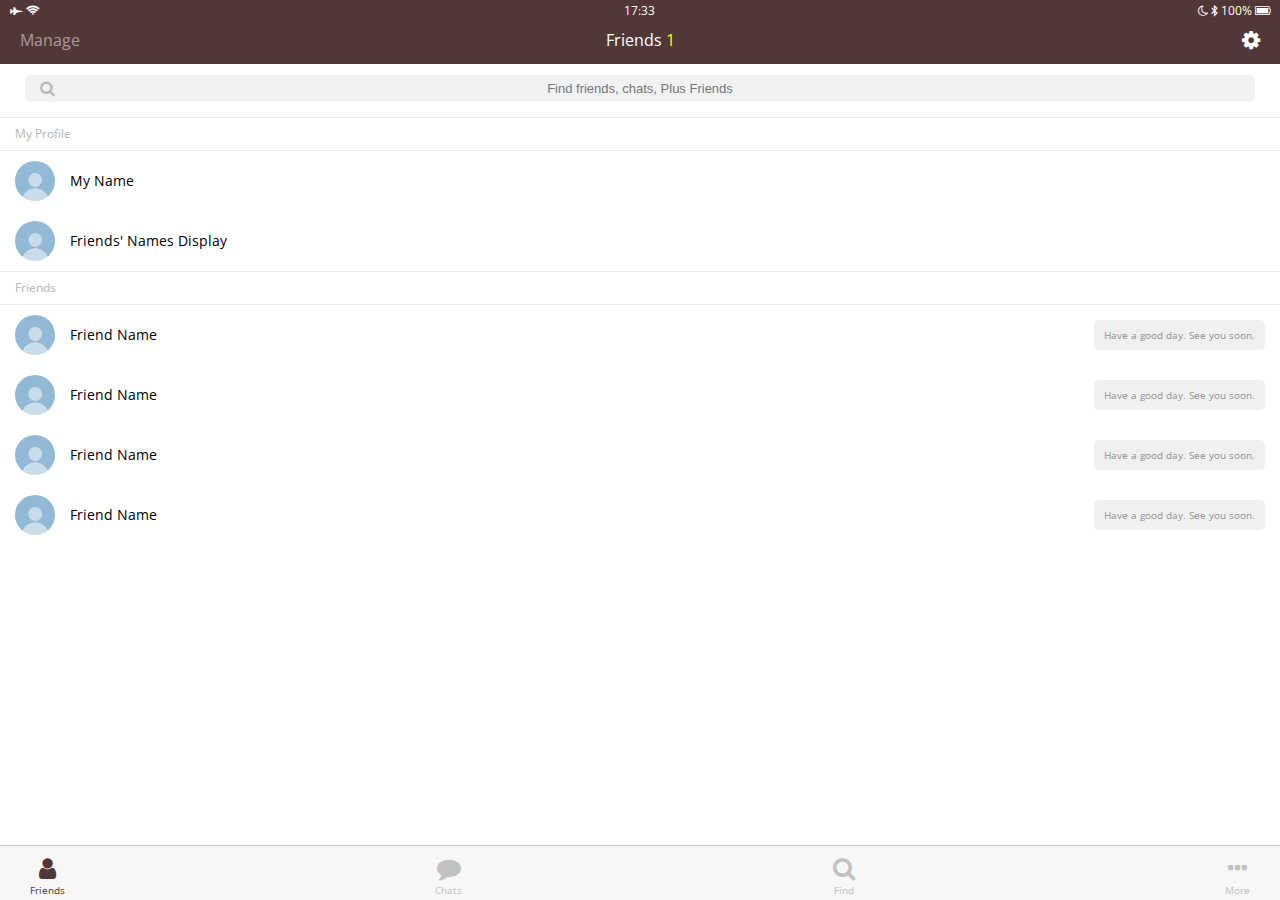
<file: kakao-ex/index.html>
<!doctype html>
<html lang="ko">
<head>
<meta charset="UTF-8">
<meta name="viewport" content="width=device-width, initial-scale=1.0">
  <meta http-equiv="X-UA-Compatible" content="ie=edge">
  <link rel="stylesheet" href="https://maxcdn.bootstrapcdn.com/font-awesome/4.7.0/css/font-awesome.min.css">
  <title>Friends!</title>
  <link rel="stylesheet" href="css/style.css">
</head>
<body>
  <header class="top-header">
    <div class="header__top">
      <div class="header__column">
        <i class="fa fa-fighter-jet"></i>
        <i class="fa fa-wifi"></i>
      </div>
      <div class="header__column">
        <span class="header__time">17:33</span>
      </div>
      <div class="header__column">
        <i class="fa fa-moon-o"></i>
        <i class="fa fa-bluetooth-b"></i>
        <span class="header__battery">100% <i class="fa fa-battery-full"></i></span>
      </div>
    </div>
    <div class="header__bottom">
      <div class="header__column">
        <span class="header__text">Manage</span>
      </div>
      <div class="header__column">
        <span class="header__text">Friends <span class="header__number">1</span></span>
      </div>
      <div class="header__column">
        <i class="fa fa-cog fa-lg"></i>
      </div>
    </div>
  </header>
  <main class="friends">
    <div class="search-bar">
      <i class="fa fa-search"></i>
      <input type="text" placeholder="Find friends, chats, Plus Friends">
    </div>
    <section class="friends__section">
      <header class="friends__section-header">
        <h6 class="friends__section-title">My Profile</h6>
      </header>
      <div class="friends__section-rows">
        <div class="friends__section-row">
            <img src="images/empty.jpg" alt="">
            <a href="profile.html" class="fiends__section-name">
              My Name
            </a>
        </div>
        <div class="friends__section-row">
          <img src="images/empty.jpg" alt="">
          <span class="fiends__section-name">Friends' Names Display</span>
        </div>
      </div>
    </section>
    <section class="friends__section">
      <header class="friends__section-header">
        <h6 class="friends__section-title">Friends</h6>
      </header>
      <div class="friends__section-rows">
        <div class="friends__section-row with-tagline">
          <div class="friends__section-column">
              <img src="images/empty.jpg" alt="">
              <span class="friends__section-name">Friend Name</span>
          </div>
          <span class="friends__section-tagline">
            Have a good day. See you soon.
          </span>
        </div>
		
		<div class="friends__section-row with-tagline">
          <div class="friends__section-column">
              <img src="images/empty.jpg" alt="">
              <span class="friends__section-name">Friend Name</span>
          </div>
          <span class="friends__section-tagline">
            Have a good day. See you soon.
          </span>
        </div>
		
		<div class="friends__section-row with-tagline">
          <div class="friends__section-column">
              <img src="images/empty.jpg" alt="">
              <span class="friends__section-name">Friend Name</span>
          </div>
          <span class="friends__section-tagline">
            Have a good day. See you soon.
          </span>
        </div>
		
		<div class="friends__section-row with-tagline">
          <div class="friends__section-column">
              <img src="images/empty.jpg" alt="">
              <span class="friends__section-name">Friend Name</span>
          </div>
          <span class="friends__section-tagline">
            Have a good day. See you soon.
          </span>
        </div>
		
      </div>
    </section>
  </main>
  <nav class="tab-bar">
    <a href="index.html" class="tab-bar__tab tab-bar__tab--selected">
      <i class="fa fa-user"></i>
      <span class="tab-bar__title">Friends</span>
    </a>
    <a href="chats.html" class="tab-bar__tab">
      <i class="fa fa-comment"></i>
      <span class="tab-bar__title">Chats</span>
    </a>
    <a href="find.html" class="tab-bar__tab">
      <i class="fa fa-search"></i>
      <span class="tab-bar__title">Find</span>
    </a>
    <a href="more.html" class="tab-bar__tab">
      <i class="fa fa-ellipsis-h"></i>
      <span class="tab-bar__title">More</span>
    </a>
  </nav>

</body>
</html>
</file>
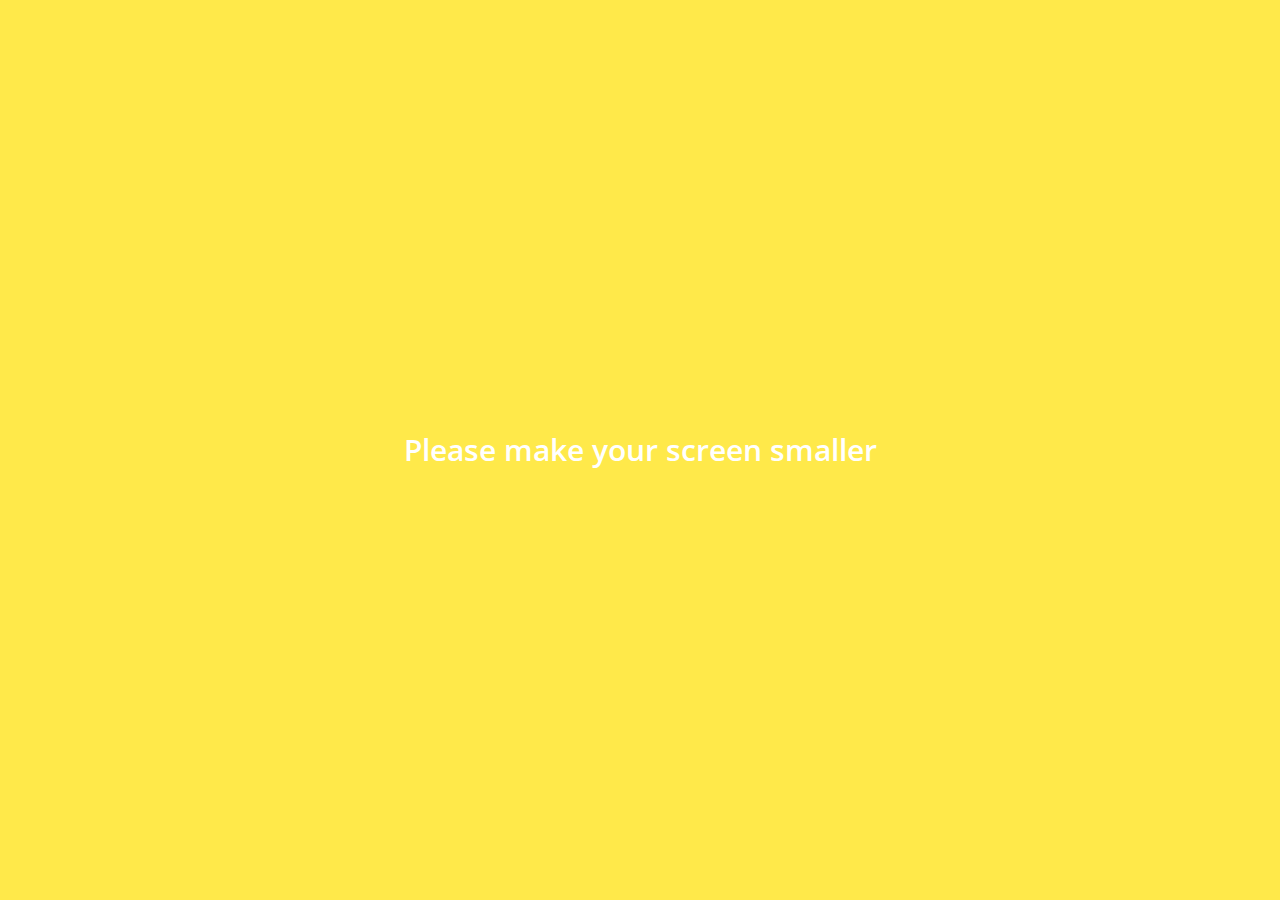
<file: kakao-ex/chat.html>
<!doctype html>
<html lang="ko">
<head>
<meta charset="UTF-8">
<meta name="viewport" content="width=device-width, initial-scale=1.0">
  <meta http-equiv="X-UA-Compatible" content="ie=edge">
  <link rel="stylesheet" href="https://maxcdn.bootstrapcdn.com/font-awesome/4.7.0/css/font-awesome.min.css">
  <title>Chat</title>
  <meta name="apple-mobile-web-app-capable" content="yes">
  <meta name="apple-mobile-web-app-status-bar-style" content="#ffe94a">
  <link rel="apple-touch-startup-image" href="https://s-media-cache-ak0.pinimg.com/736x/60/b0/a7/60b0a7ef623bc2487385bace5d68fc8c--material-wallpapers-android-fantastic-wallpapers.jpg">
  <link rel="stylesheet" href="css/style.css">
</head>
<body class="body-chat">
  <header class="top-header chat-header">
    <div class="header__top">
      <div class="header__column">
        <i class="fa fa-fighter-jet"></i>
        <i class="fa fa-wifi"></i>
      </div>
      <div class="header__column">
        <span class="header__time">17:33</span>
      </div>
      <div class="header__column">
        <i class="fa fa-moon-o"></i>
        <i class="fa fa-bluetooth-b"></i>
        <span class="header__battery">100% <i class="fa fa-battery-full"></i></span>
      </div>
    </div>
    <div class="header__bottom">
      <div class="header__column">
        <a href="chats.html">
          <i class="fa fa-chevron-left fa-lg"></i>
        </a>
      </div>
      <div class="header__column">
        <span class="header__text">Friend Name</span>
      </div>
      <div class="header__column">
        <i class="fa fa-search"></i>
        <i class="fa fa-bars"></i>
      </div>
    </div>
  </header>
  <main class="chat">
    <div class="date-divider">
      <span class="date-divider__text">Wednesday, April 12, 2018</span>
    </div>
    <div class="chat__message chat__message-from-me">
      <span class="chat__message-time">17:33</span>
	   <div class="chat__message-center">
		  <span class="chat__message-body">
			Hello! 
		  </span>
		   <span class="chat__message-body left">
			Hello! This is a test message. <br />Hello!
		  </span>
		   <span class="chat__message-body">
			This is a test message.
		  </span>
	  </div>
    </div>
    <div class="chat__message chat__message--to-me">
      <img src="images/empty.jpg" class="chat__message-avatar">
      <div class="chat__message-center">
        <h3 class="chat__message-username">Friend Name</h3>
        <span class="chat__message-body">
          And this is an answer
        </span>
		<span class="chat__message-body">
          And this is an answer And this is an answer
        </span>
		<span class="chat__message-body">
          And this is an answer
        </span>
      </div>
      <span class="chat__message-time">20:37</span>
    </div>
  </main>
  <div class="type-message">
    <i class="fa fa-plus fa-lg"></i>
    <div class="type-message__input">
      <input type="text">
      <i class="fa fa-smile-o fa-lg"></i>
      <span class="record-message">
        <i class="fa fa-microphone fa-lg"></i>
      </span>
    </div>
  </div>
  <div class="bigScreenText">
    <span>Please make your screen smaller</span>
  </div>
</body>
</html>
</file>
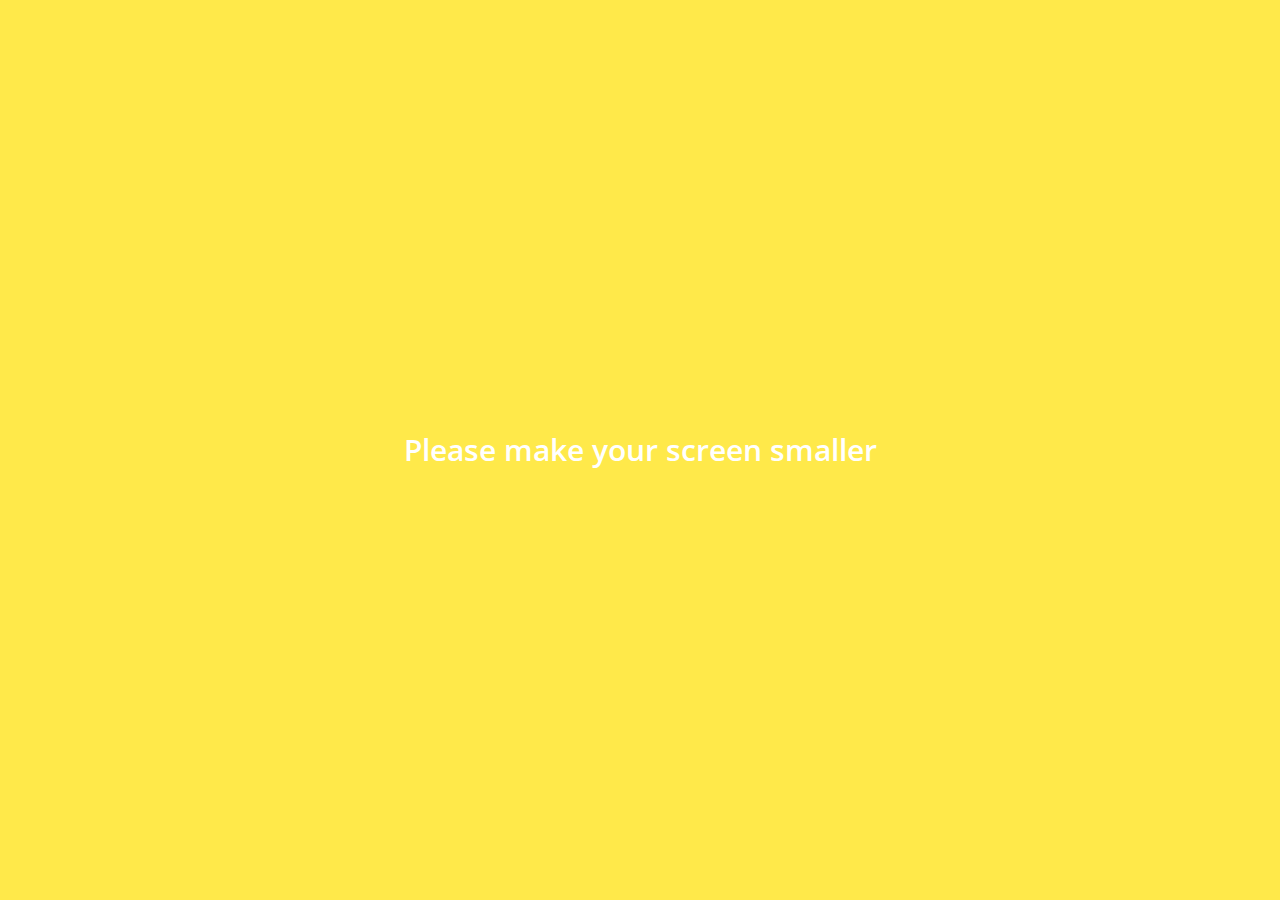
<file: kakao-ex/chats.html>
<!doctype html>
<html lang="ko">
<head>
<meta charset="UTF-8">
<meta name="viewport" content="width=device-width, initial-scale=1.0">
  <meta http-equiv="X-UA-Compatible" content="ie=edge">
  <link rel="stylesheet" href="https://maxcdn.bootstrapcdn.com/font-awesome/4.7.0/css/font-awesome.min.css">
  <title>Chats</title>
  <link rel="stylesheet" href="css/style.css">
</head>
<body>
  <header class="top-header">
    <div class="header__top">
      <div class="header__column">
        <i class="fa fa-fighter-jet"></i>
        <i class="fa fa-wifi"></i>
      </div>
      <div class="header__column">
        <span class="header__time">17:33</span>
      </div>
      <div class="header__column">
        <i class="fa fa-moon-o"></i>
        <i class="fa fa-bluetooth-b"></i>
        <span class="header__battery">100% <i class="fa fa-battery-full"></i></span>
      </div>
    </div>
    <div class="header__bottom">
      <div class="header__column">
        <span class="header__text">Edit</span>
      </div>
      <div class="header__column">
        <span class="header__text">Chats <i class="fa fa-caret-down"></i></span>
      </div>
      <div class="header__column">

      </div>
    </div>
  </header>
  <main class="chats">
    <div class="search-bar">
      <i class="fa fa-search"></i>
      <input type="text" placeholder="Find friends, chats, Plus Friends">
    </div>
    <ul class="chats__list">
      <li class="chats__chat">
        <a href="chat.html">
          <div class="chat__content">
            <img src="images/empty.jpg">
            <div class="chat__preview">
              <h3 class="chat__user">Friend Name</h3>
              <span class="chat__last-message">Hello! This is a test message!</span>
            </div>
          </div>
          <span class="chat__date-time">
            17:33
          </span>
        </a>
      </li>
      <li class="chats__chat">
        <a href="chat.html">
          <div class="chat__content">
            <img src="images/empty.jpg">
            <div class="chat__preview">
              <h3 class="chat__user">Friend Name</h3>
              <span class="chat__last-message">Hello! This is a test message!</span>
            </div>
          </div>
          <span class="chat__date-time">
            17:33
          </span>
        </a>
      </li>
      <li class="chats__chat">
        <a href="chat.html">
          <div class="chat__content">
            <img src="images/empty.jpg">
            <div class="chat__preview">
              <h3 class="chat__user">Friend Name</h3>
              <span class="chat__last-message">Hello! This is a test message!</span>
            </div>
          </div>
          <span class="chat__date-time">
            17:33
          </span>
        </a>
      </li>
      <li class="chats__chat">
        <a href="chat.html">
          <div class="chat__content">
            <img src="images/empty.jpg">
            <div class="chat__preview">
              <h3 class="chat__user">Friend Name</h3>
              <span class="chat__last-message">Hello! This is a test message!</span>
            </div>
          </div>
          <span class="chat__date-time">
            17:33
          </span>
        </a>
      </li>
      <li class="chats__chat">
        <a href="chat.html">
          <div class="chat__content">
            <img src="images/empty.jpg">
            <div class="chat__preview">
              <h3 class="chat__user">Friend Name</h3>
              <span class="chat__last-message">Hello! This is a test message!</span>
            </div>
          </div>
          <span class="chat__date-time">
            17:33
          </span>
        </a>
      </li>
      <li class="chats__chat">
        <a href="chat.html">
          <div class="chat__content">
            <img src="images/empty.jpg">
            <div class="chat__preview">
              <h3 class="chat__user">Friend Name</h3>
              <span class="chat__last-message">Hello! This is a test message!</span>
            </div>
          </div>
          <span class="chat__date-time">
            17:33
          </span>
        </a>
      </li>
        <li class="chats__chat">
          <a href="chat.html">
            <div class="chat__content">
              <img src="images/empty.jpg">
              <div class="chat__preview">
                <h3 class="chat__user">Friend Name</h3>
                <span class="chat__last-message">Hello! This is a test message!</span>
              </div>
            </div>
            <span class="chat__date-time">
              17:33
            </span>
          </a>
        </li>
        <li class="chats__chat">
          <a href="chat.html">
            <div class="chat__content">
              <img src="images/empty.jpg">
              <div class="chat__preview">
                <h3 class="chat__user">KakaoTalk</h3>
                <span class="chat__last-message">You logged into KakaoTalk PC</span>
              </div>
            </div>
            <span class="chat__date-time">
              Jul 29
            </span>
          </a>
        </li>
    </ul>
    <div class="chat-btn">
      <i class="fa fa-comment"></i>
    </div>
  </main>
  <nav class="tab-bar">
    <a href="index.html" class="tab-bar__tab">
      <i class="fa fa-user"></i>
      <span class="tab-bar__title">Friends</span>
    </a>
    <a href="chats.html" class="tab-bar__tab tab-bar__tab--selected">
      <i class="fa fa-comment"></i>
      <span class="tab-bar__title">Chats</span>
    </a>
    <a href="find.html" class="tab-bar__tab">
      <i class="fa fa-search"></i>
      <span class="tab-bar__title">Find</span>
    </a>
    <a href="more.html" class="tab-bar__tab">
      <i class="fa fa-ellipsis-h"></i>
      <span class="tab-bar__title">More</span>
    </a>
  </nav>
  <div class="bigScreenText">
    <span>Please make your screen smaller</span>
  </div>
</body>
</html>
</file>
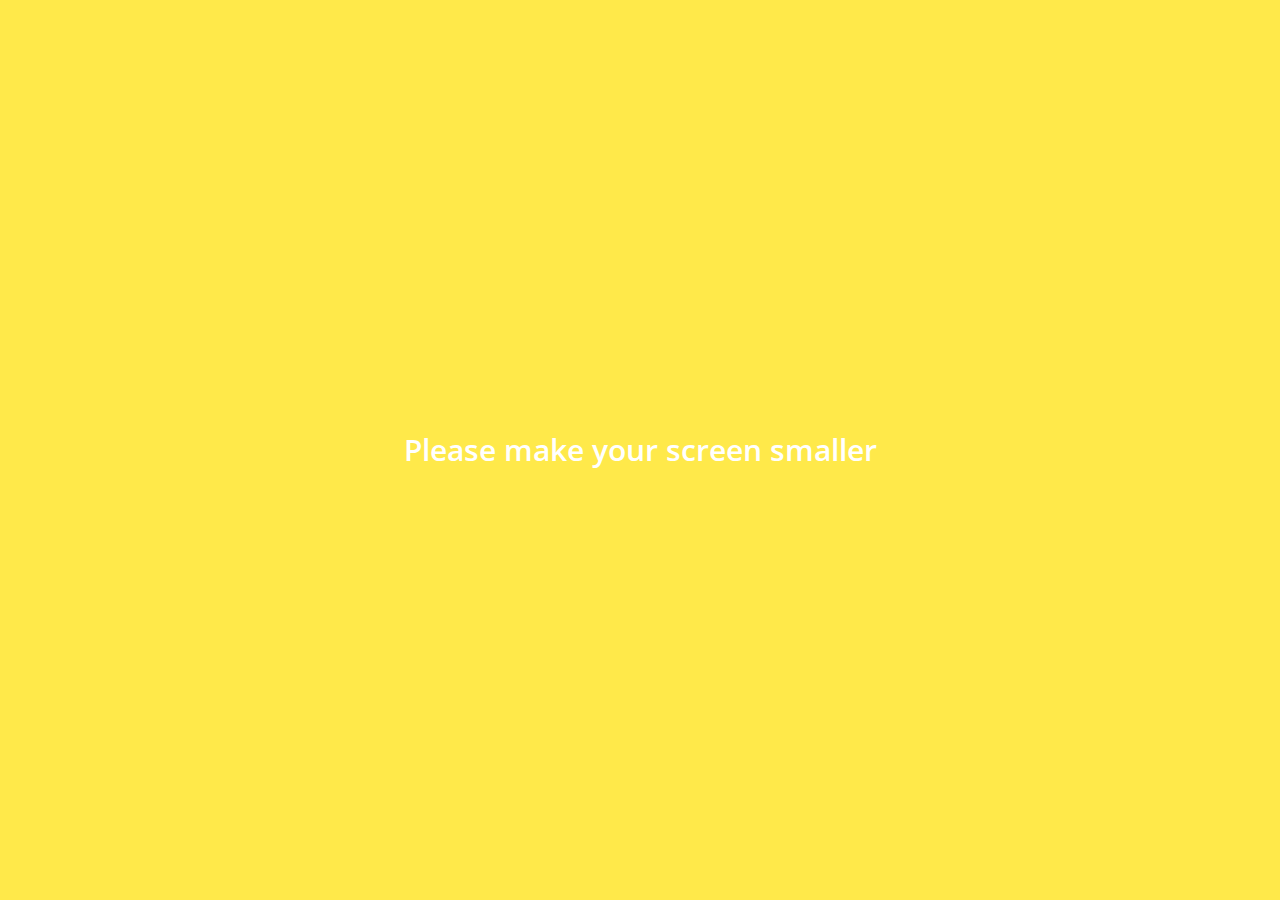
<file: kakao-ex/find.html>
<!doctype html>
<html lang="ko">
<head>
<meta charset="UTF-8">
<meta name="viewport" content="width=device-width, initial-scale=1.0">
  <meta http-equiv="X-UA-Compatible" content="ie=edge">
  <link rel="stylesheet" href="https://maxcdn.bootstrapcdn.com/font-awesome/4.7.0/css/font-awesome.min.css">
  <title>Find</title>
  <link rel="stylesheet" href="css/style.css">
</head>
<body>
  <header class="top-header">
    <div class="header__top">
      <div class="header__column">
        <i class="fa fa-fighter-jet"></i>
        <i class="fa fa-wifi"></i>
      </div>
      <div class="header__column">
        <span class="header__time">17:33</span>
      </div>
      <div class="header__column">
        <i class="fa fa-moon-o"></i>
        <i class="fa fa-bluetooth-b"></i>
        <span class="header__battery">100% <i class="fa fa-battery-full"></i></span>
      </div>
    </div>
    <div class="header__bottom">
      <div class="header__column">
        <span class="header__text">Edit</span>
      </div>
      <div class="header__column">
        <span class="header__text">Find</span>
      </div>
      <div class="header__column">

      </div>
    </div>
  </header>
  <main class="find">
    <section class="find__options">
      <div class="find__option">
        <i class="fa fa-address-book fa-lg"></i>
        <span class="find__option-title">Find</span>
      </div>
      <div class="find__option">
        <i class="fa fa-qrcode fa-lg"></i>
        <span class="find__option-title">QR Code</span>
      </div>
      <div class="find__option">
        <i class="fa fa-mobile fa-lg"></i>
        <span class="find__option-title">Shake</span>
      </div>
      <div class="find__option">
        <i class="fa fa-envelope-o fa-lg"></i>
        <span class="find__option-title">Invite via SMS</span>
      </div>
    </section>
    <section class="find__recommended">
      <header>
        <h6 class="recommended__title">Recommended Friends</h6>
      </header>
      <div class="recommended__none">
        <span class="recommended__text">You have no recommended friends.</span>
      </div>
    </section>
  </main>
  <nav class="tab-bar">
    <a href="index.html" class="tab-bar__tab">
      <i class="fa fa-user"></i>
      <span class="tab-bar__title">Friends</span>
    </a>
    <a href="chats.html" class="tab-bar__tab">
      <i class="fa fa-comment"></i>
      <span class="tab-bar__title">Chats</span>
    </a>
    <a href="find.html" class="tab-bar__tab tab-bar__tab--selected">
      <i class="fa fa-search"></i>
      <span class="tab-bar__title">Find</span>
    </a>
    <a href="more.html" class="tab-bar__tab">
      <i class="fa fa-ellipsis-h"></i>
      <span class="tab-bar__title">More</span>
    </a>
  </nav>
  <div class="bigScreenText">
    <span>Please make your screen smaller</span>
  </div>
</body>
</html>
</file>
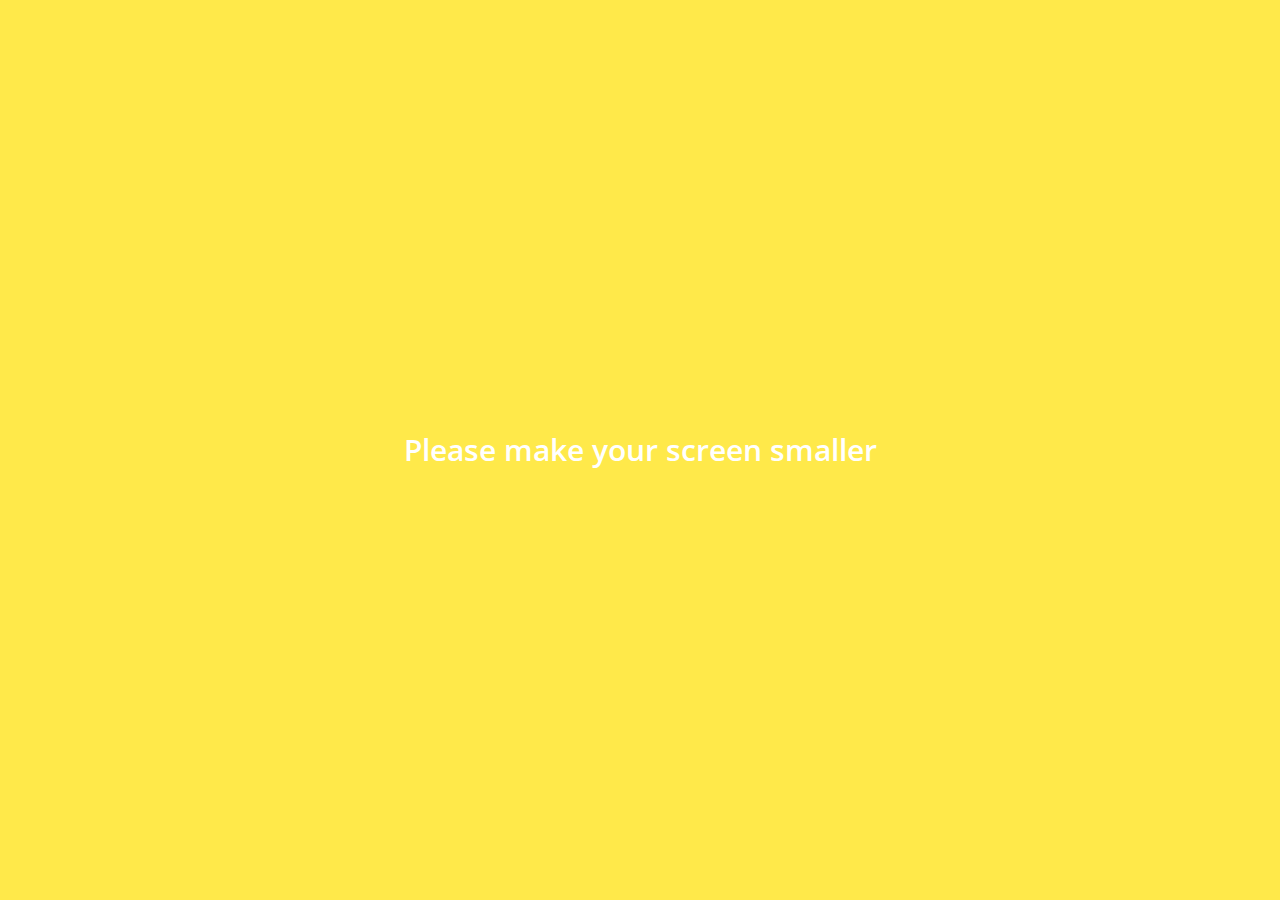
<file: kakao-ex/profile.html>
<!doctype html>
<html lang="ko">
<head>
<meta charset="UTF-8">
<meta name="viewport" content="width=device-width, initial-scale=1.0">
  <meta http-equiv="X-UA-Compatible" content="ie=edge">
  <link rel="stylesheet" href="https://maxcdn.bootstrapcdn.com/font-awesome/4.7.0/css/font-awesome.min.css">
  <title>Profile</title>
  <link rel="stylesheet" href="css/style.css">
</head>
<body>
  <header class="top-header top-header--transparent">
    <div class="header__top">
      <div class="header__column">
        <i class="fa fa-fighter-jet"></i>
        <i class="fa fa-wifi"></i>
      </div>
      <div class="header__column">
        <span class="header__time">17:33</span>
      </div>
      <div class="header__column">
        <i class="fa fa-moon-o"></i>
        <i class="fa fa-bluetooth-b"></i>
        <span class="header__battery">100% <i class="fa fa-battery-full"></i></span>
      </div>
    </div>
    <div class="header__bottom">
      <div class="header__column">
        <a href="index.html">
          <i class="fa fa-times fa-lg"></i>
        </a>
      </div>
      <div class="header__column">

      </div>
      <div class="header__column">
        <i class="fa fa-user fa-lg"></i>
      </div>
    </div>
  </header>
  <main class="profile">
    <header class="profile__header">
      <div class="profile__header-container">
        <img src="images/empty.jpg" alt="">
        <h3 class="profile__header-title">My Name</h3>
      </div>
    </header>
    <div class="profile__container">
      <input type="text" placeholder="UserId@gmail.com">
      <div class="profile__actions">
        <div class="profile__action">
          <span class="profile__action-circle">
              <i class="fa fa-comment fa-lg"></i>
          </span>
          <span class="profile__action-title">My Chatroom</span>
        </div>
        <div class="profile__action">
          <span class="profile__action-circle">
              <i class="fa fa-pencil fa-lg"></i>
          </span>
          <span class="profile__action-title">Edit Profile</span>
        </div>
      </div>
    </div>
  </main>
  <div class="bigScreenText">
    <span>Please make your screen smaller</span>
  </div>
</body>
</html>
</file>
<file: kakao-ex/css/style.css>
/*style.css*/

@import url('https://fonts.googleapis.com/css?family=Open+Sans:400,600');
@import 'reset.css';
@import 'globals.css';
@import 'header.css';
@import 'navigation.css';
@import 'search-bar.css';
@import 'friends.css';
@import 'chats.css';
@import 'find.css';
@import 'more.css';
@import 'profile.css';
@import 'chat.css';
@import 'bigScreen.css';
@import 'mobile.css';
</file>
